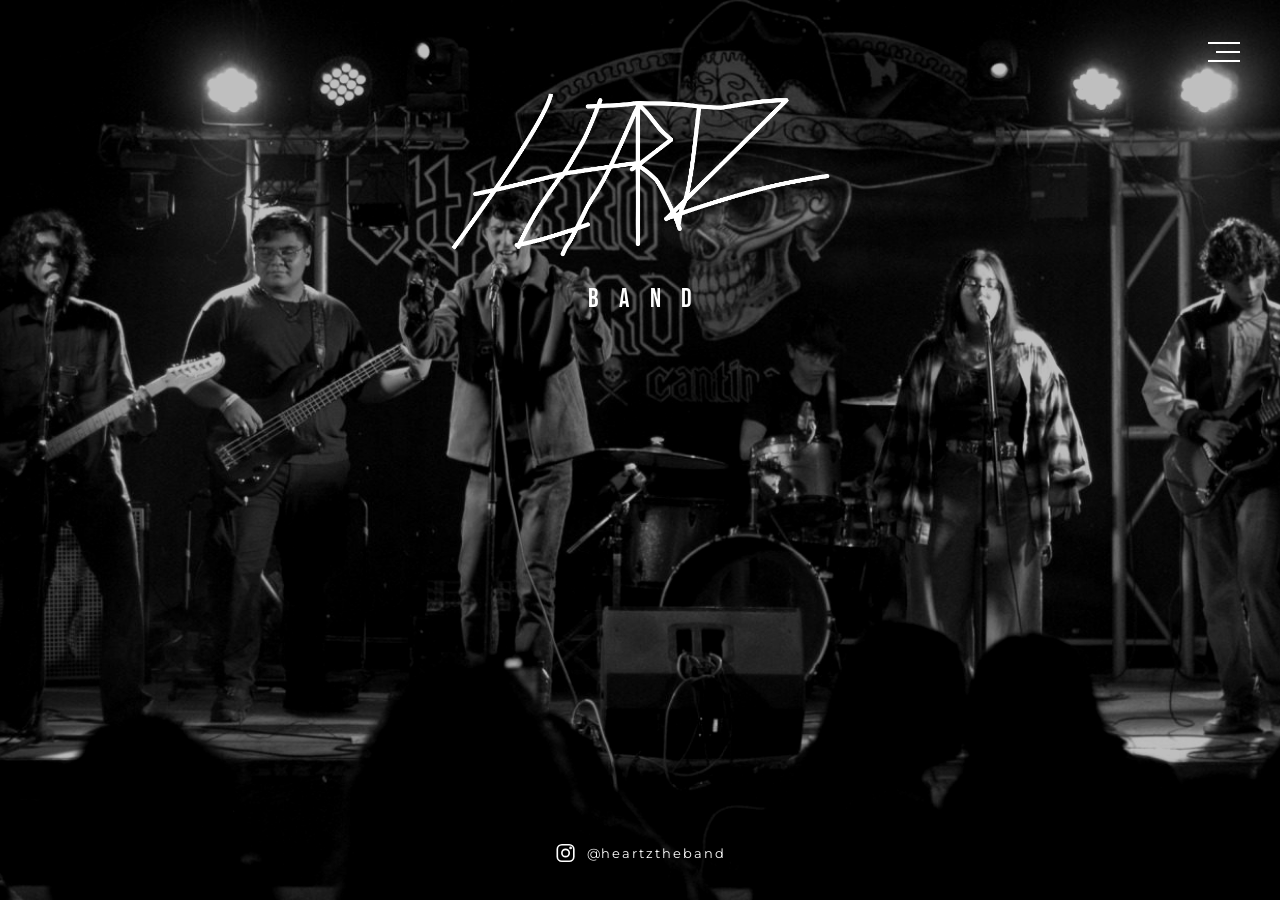
<file: index.html>
<!DOCTYPE html>
<html lang="es">
<head>
  <meta charset="UTF-8">
  <meta name="viewport" content="width=device-width, initial-scale=1.0">
  <title>Heartz Band</title>

  <!-- Tipografías: Bebas Neue (títulos) y Montserrat (texto) -->
  <link rel="preconnect" href="https://fonts.googleapis.com">
  <link rel="preconnect" href="https://fonts.gstatic.com" crossorigin>
  <link href="https://fonts.googleapis.com/css2?family=Bebas+Neue&family=Montserrat:wght@300;400;600&display=swap" rel="stylesheet">

  <link rel="stylesheet" href="css/estilos.css">
</head>
<body class="pagina-inicio">

  <!-- ===== CARRUSEL (fondo a pantalla completa) ===== -->
  <div class="carrusel" id="carrusel">
    <img src="img/carrusel/carrusel1.jpg" alt="Heartz Band tocando en el escenario de Charro Negro" class="activa">
    <img src="img/carrusel/carrusel2.jpg" alt="Heartz Band tocando en Calle 47 Bazar">
    <img src="img/carrusel/carrusel3.jpg" alt="Integrantes de Heartz Band posando de noche">
    <img src="img/carrusel/carrusel4.jpg" alt="Heartz Band después de tocar en un cumpleaños" class="encuadre-arriba">
    <img src="img/carrusel/carrusel5.jpg" alt="Heartz Band reunida en Charro Negro">

    <button class="flecha izquierda" id="anterior" aria-label="Foto anterior">&#8249;</button>
    <button class="flecha derecha" id="siguiente" aria-label="Foto siguiente">&#8250;</button>
  </div>

  <!-- ===== PORTADA (logo + BAND) ===== -->
  <header class="portada">
    <h1>
      <img src="img/logo-blanco.png" alt="Heartz" class="logo">
      <span class="band">
        <span>B</span><span>A</span><span>N</span><span>D</span>
      </span>
    </h1>
  </header>

  <!-- ===== INSTAGRAM (abajo al centro) ===== -->
  <a class="redes" href="https://www.instagram.com/heartztheband/" target="_blank" rel="noopener noreferrer"
     aria-label="Instagram de Heartz Band (se abre en una pestaña nueva)">
    <svg viewBox="0 0 24 24" width="22" height="22" aria-hidden="true" fill="none" stroke="currentColor"
         stroke-width="1.8" stroke-linecap="round" stroke-linejoin="round">
      <rect x="3" y="3" width="18" height="18" rx="5"/>
      <circle cx="12" cy="12" r="4"/>
      <circle cx="17.5" cy="6.5" r="0.6" fill="currentColor"/>
    </svg>
    <span>@heartztheband</span>
  </a>

  <!-- ===== BOTÓN HAMBURGUESA (arriba a la derecha) ===== -->
  <button class="hamburguesa" id="abrir-menu" aria-label="Abrir menú" aria-controls="menu" aria-expanded="false">
    <span></span><span></span><span></span>
  </button>

  <!-- ===== MENÚ DESPLEGABLE ===== -->
  <nav class="menu" id="menu" aria-hidden="true">
    <div class="menu-opciones">
      <a href="#" data-img="img/menu/biografia.jpg" class="deshabilitada" aria-disabled="true">Biografía</a>
      <a href="galeria.html" data-img="img/menu/galeria.jpg">Galería</a>
      <a href="#" data-img="img/menu/contacto.jpg" class="deshabilitada" aria-disabled="true">Contacto</a>
    </div>

    <div class="menu-imagen">
      <img src="img/menu/galeria.jpg" alt="" id="menu-img">
    </div>

    <button class="cerrar" id="cerrar-menu" aria-label="Cerrar menú">&times;</button>
  </nav>

  <script src="js/menu.js"></script>
  <script src="js/inicio.js"></script>
</body>
</html>
</file>
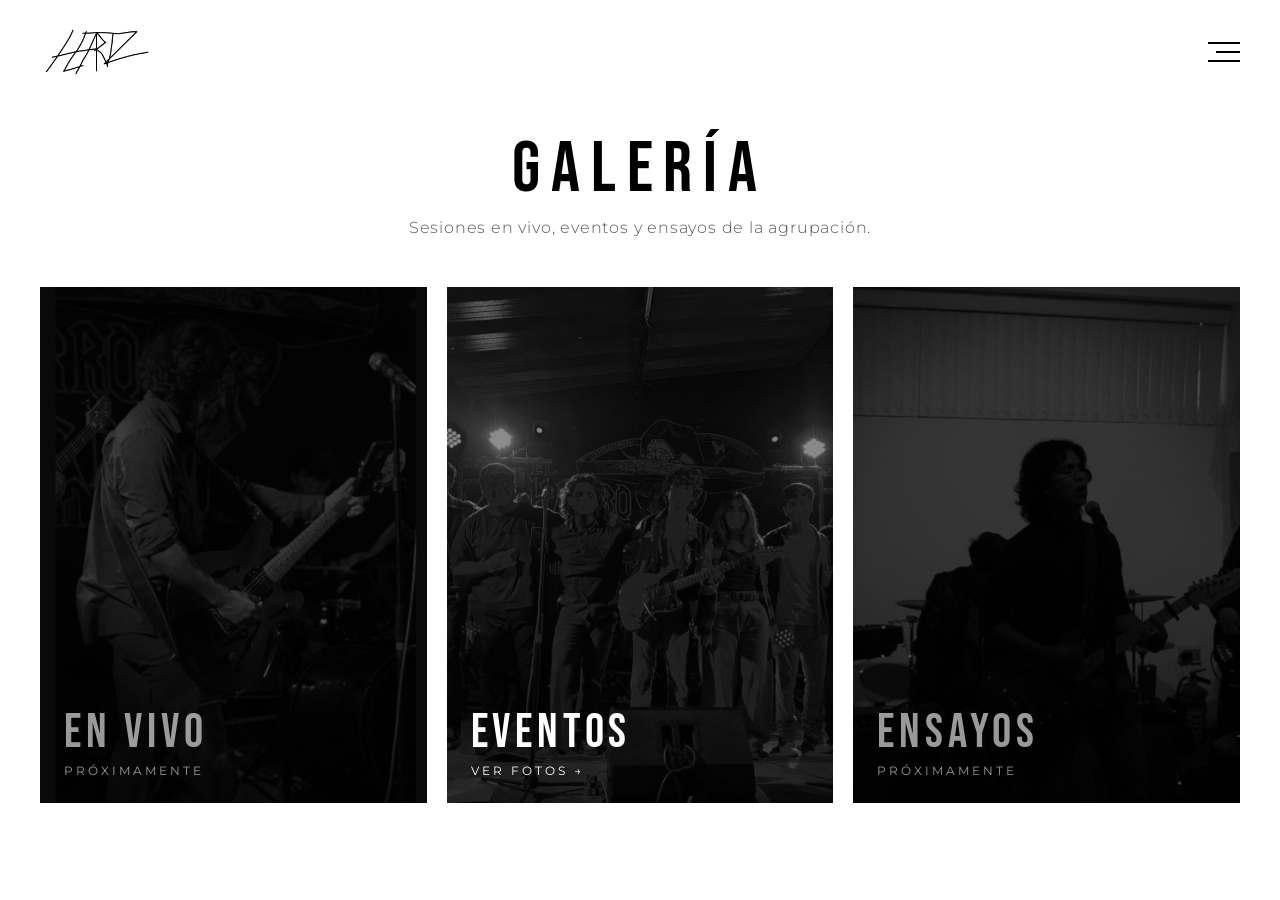
<file: galeria.html>
<!DOCTYPE html>
<html lang="es">
<head>
  <meta charset="UTF-8">
  <meta name="viewport" content="width=device-width, initial-scale=1.0">
  <title>Galería | Heartz Band</title>

  <link rel="preconnect" href="https://fonts.googleapis.com">
  <link rel="preconnect" href="https://fonts.gstatic.com" crossorigin>
  <link href="https://fonts.googleapis.com/css2?family=Bebas+Neue&family=Montserrat:wght@300;400;600&display=swap" rel="stylesheet">

  <link rel="stylesheet" href="css/estilos.css">
</head>
<body class="pagina-clara">

  <!-- ===== BARRA SUPERIOR (logo que regresa al Inicio) ===== -->
  <header class="barra">
    <a href="index.html" class="barra-logo" aria-label="Ir al inicio">
      <img src="img/logo-negro.png" alt="Heartz Band">
    </a>
  </header>

  <!-- ===== BOTÓN HAMBURGUESA ===== -->
  <button class="hamburguesa" id="abrir-menu" aria-label="Abrir menú" aria-controls="menu" aria-expanded="false">
    <span></span><span></span><span></span>
  </button>

  <!-- ===== CONTENIDO ===== -->
  <main class="contenido">
    <section class="encabezado-seccion">
      <h1>Galería</h1>
      <p>Sesiones en vivo, eventos y ensayos de la agrupación.</p>
    </section>

    <!-- Categorías: 3.1 En vivo · 3.2 Eventos · 3.3 Ensayos -->
    <section class="categorias" aria-label="Categorías de la galería">
      <div class="categoria deshabilitada" aria-disabled="true">
        <img src="img/galeria/en-vivo.jpg" alt="Sesiones en vivo de Heartz Band">
        <div class="categoria-texto">
          <h2>En vivo</h2>
          <span>Próximamente</span>
        </div>
      </div>

      <a class="categoria" href="eventos.html">
        <img src="img/galeria/eventos.jpg" alt="Eventos de Heartz Band">
        <div class="categoria-texto">
          <h2>Eventos</h2>
          <span>Ver fotos &rarr;</span>
        </div>
      </a>

      <div class="categoria deshabilitada" aria-disabled="true">
        <img src="img/galeria/ensayos.jpg" alt="Ensayos de Heartz Band">
        <div class="categoria-texto">
          <h2>Ensayos</h2>
          <span>Próximamente</span>
        </div>
      </div>
    </section>
  </main>

  <!-- ===== MENÚ DESPLEGABLE (igual que en el Inicio) ===== -->
  <nav class="menu" id="menu" aria-hidden="true">
    <div class="menu-opciones">
      <a href="#" data-img="img/menu/biografia.jpg" class="deshabilitada" aria-disabled="true">Biografía</a>
      <a href="galeria.html" data-img="img/menu/galeria.jpg" aria-current="page">Galería</a>
      <a href="#" data-img="img/menu/contacto.jpg" class="deshabilitada" aria-disabled="true">Contacto</a>
    </div>

    <div class="menu-imagen">
      <img src="img/menu/galeria.jpg" alt="" id="menu-img">
    </div>

    <button class="cerrar" id="cerrar-menu" aria-label="Cerrar menú">&times;</button>
  </nav>

  <script src="js/menu.js"></script>
</body>
</html>
</file>
<file: css/estilos.css>
/* =========================================================
   HEARTZ BAND — Hoja de estilos general
   ========================================================= */

/* ---------- Variables (paleta y tipografías) ---------- */
:root {
  --negro: #000000;
  --blanco: #ffffff;
  --gris: #808080;
  --capa-oscura: rgba(0, 0, 0, 0.25);

  --fuente-titulos: "Bebas Neue", Impact, sans-serif;
  --fuente-texto: "Montserrat", Arial, sans-serif;

  --margen: 40px;
}

/* ---------- Reset básico ---------- */
* {
  margin: 0;
  padding: 0;
  box-sizing: border-box;
}

body {
  font-family: var(--fuente-texto);
  background: var(--blanco);
  color: var(--negro);
}

img {
  display: block;
  max-width: 100%;
}

button {
  font: inherit;
  background: none;
  border: none;
  cursor: pointer;
}

/* =========================================================
   INICIO
   ========================================================= */
.pagina-inicio {
  background: var(--negro);
  height: 100vh;
  overflow: hidden;
}

/* ---------- Carrusel ---------- */
.carrusel {
  position: fixed;
  inset: 0;
  opacity: 0;
  animation: aparecer 4s ease-in 2.5s forwards;   /* aparece después del logo */
}

.carrusel img {
  position: absolute;
  inset: 0;
  width: 100%;
  height: 100%;
  max-width: none;
  object-fit: cover;
  filter: grayscale(100%) contrast(1.1);
  opacity: 0;
  transform: scale(1);
  transition: opacity 1.5s ease, transform 1.5s ease;
}

/* Foto visible: aparece y hace un zoom lento (estilo Sade) */
.carrusel img.activa {
  opacity: 1;
  transform: scale(1.08);
  transition: opacity 1.5s ease, transform 10s linear;
}

/* Fotos donde las caras quedan muy arriba: se muestra la parte de arriba
   de la foto para que las cabezas bajen y no queden detrás del logo */
.carrusel img.encuadre-arriba { object-position: center top; }

/* Capa oscura para que el logo se lea bien */
.carrusel::after {
  content: "";
  position: absolute;
  inset: 0;
  background: var(--capa-oscura);
  pointer-events: none;
}

/* Flechas: ocultas hasta pasar el cursor por el carrusel */
.flecha {
  position: absolute;
  top: 50%;
  transform: translateY(-50%);
  z-index: 2;
  color: var(--blanco);
  font-size: 4rem;
  line-height: 1;
  padding: 10px 20px;
  opacity: 0;
  transition: opacity 0.4s ease, color 0.3s ease;
}

.flecha.izquierda { left: 20px; }
.flecha.derecha  { right: 20px; }

.carrusel:hover .flecha { opacity: 0.8; }
.flecha:hover          { color: var(--gris); }

/* ---------- Portada: logo + BAND ---------- */
.portada {
  position: fixed;
  top: 8vh;
  left: 0;
  right: 0;
  z-index: 5;
  text-align: center;
  pointer-events: none;   /* deja pasar el cursor al carrusel (pausa y flechas) */
}

.portada h1 {
  display: inline-flex;
  flex-direction: column;
  align-items: center;
  font-weight: normal;
}

.logo {
  width: min(420px, 70vw);
  /* Se "firma" de izquierda a derecha */
  clip-path: inset(0 100% 0 0);
  animation: firmar 2s ease-out 0.3s forwards;
}

.band {
  display: block;
  margin-top: 6px;
  font-family: var(--fuente-titulos);
  font-size: 1.6rem;
  letter-spacing: 0.8em;
  padding-left: 0.8em;   /* compensa el espacio de la última letra para centrar */
  color: var(--blanco);
}

/* Cada letra aparece una por una */
.band span {
  opacity: 0;
  animation: aparecer 1.5s ease forwards;
}
.band span:nth-child(1) { animation-delay: 2.0s; }
.band span:nth-child(2) { animation-delay: 2.3s; }
.band span:nth-child(3) { animation-delay: 2.6s; }
.band span:nth-child(4) { animation-delay: 2.9s; }

/* ---------- Instagram (abajo al centro) ---------- */
.redes {
  position: fixed;
  bottom: 28px;
  left: 50%;
  transform: translateX(-50%);
  z-index: 6;
  display: flex;
  align-items: center;
  gap: 10px;
  padding: 8px 14px;
  color: var(--blanco);
  text-decoration: none;
  font-family: var(--fuente-texto);
  font-size: 0.8rem;
  letter-spacing: 0.15em;
  opacity: 0;
  animation: aparecer 1s ease 3.2s forwards;   /* aparece al final de la entrada */
  transition: color 0.3s ease;
}
.redes:hover,
.redes:focus-visible { color: var(--gris); }
.redes svg { transition: transform 0.3s ease; }
.redes:hover svg { transform: scale(1.15); }

/* ---------- Botón hamburguesa ---------- */
.hamburguesa {
  position: fixed;
  top: 30px;
  right: var(--margen);
  z-index: 20;
  width: 44px;
  height: 44px;
  display: flex;
  flex-direction: column;
  justify-content: center;
  align-items: flex-end;
  gap: 7px;
  opacity: 0;
  animation: aparecer 1s ease 2s forwards;
}

.hamburguesa span {
  display: block;
  height: 2px;
  background: var(--blanco);
  transition: width 0.3s ease, background 0.3s ease;
}
.hamburguesa span:nth-child(1) { width: 32px; }
.hamburguesa span:nth-child(2) { width: 24px; }
.hamburguesa span:nth-child(3) { width: 32px; }

/* Al pasar el cursor: las líneas se alargan y se ponen grises */
.hamburguesa:hover span {
  width: 40px;
  background: var(--gris);
}

/* =========================================================
   MENÚ DESPLEGABLE
   ========================================================= */
.menu {
  position: fixed;
  inset: 0;
  z-index: 30;
  display: grid;
  grid-template-columns: 1fr 1fr;
  visibility: hidden;
  opacity: 0;
  transition: opacity 0.5s ease, visibility 0.5s;
}

.menu.abierto {
  visibility: visible;
  opacity: 1;
}

/* ---------- Columna izquierda: opciones ---------- */
.menu-opciones {
  background: var(--negro);
  display: flex;
  flex-direction: column;
  justify-content: center;
  gap: 3.2rem;   /* deja espacio para "Próximamente" */
  padding: 0 8vw;
  transform: translateX(-40px);
  transition: transform 0.6s ease;
}

.menu.abierto .menu-opciones { transform: translateX(0); }

.menu-opciones a {
  position: relative;
  align-self: flex-start;
  font-family: var(--fuente-titulos);
  font-size: 4.5rem;
  letter-spacing: 0.12em;
  line-height: 1;
  color: var(--blanco);
  text-decoration: none;
  /* Subrayado animado: una línea que crece de izquierda a derecha */
  background: linear-gradient(var(--blanco), var(--blanco)) no-repeat left bottom / 0 3px;
  padding-bottom: 6px;
  transition: color 0.3s ease, background-size 0.4s ease;
}

/* Al pasar por una opción, las demás se atenúan en gris */
.menu-opciones:hover a       { color: var(--gris); }
.menu-opciones a:hover       { color: var(--blanco); background-size: 100% 3px; }

.menu-opciones a.deshabilitada { cursor: not-allowed; }
.menu-opciones a.deshabilitada::after {
  content: "Próximamente";
  position: absolute;   /* fuera del enlace, para que el subrayado quede bajo la palabra */
  left: 0;
  top: 100%;
  margin-top: 6px;
  white-space: nowrap;
  font-family: var(--fuente-texto);
  font-size: 0.75rem;
  letter-spacing: 0.2em;
  text-transform: uppercase;
  color: var(--gris);
}

/* ---------- Columna derecha: imagen que cambia ---------- */
.menu-imagen {
  position: relative;
  overflow: hidden;
  background: var(--negro);
}

.menu-imagen img {
  width: 100%;
  height: 100%;
  max-width: none;
  object-fit: cover;
  filter: grayscale(100%) contrast(1.1);
  transition: opacity 0.4s ease;
}

/* El JS pone esta clase un instante para hacer la transición suave */
.menu-imagen img.cambiando { opacity: 0; }

/* ---------- Botón cerrar (X) ---------- */
.cerrar {
  position: absolute;
  top: 22px;
  right: var(--margen);
  z-index: 2;
  color: var(--blanco);
  font-size: 3.5rem;
  line-height: 1;
  text-shadow: 0 0 12px rgba(0, 0, 0, 0.6);   /* se lee sobre fotos claras */
  transition: transform 0.4s ease, color 0.3s ease;
}

/* Gira un poco y cambia de color */
.cerrar:hover {
  transform: rotate(90deg);
  color: var(--gris);
}

/* =========================================================
   ANIMACIONES
   ========================================================= */
@keyframes aparecer {
  to { opacity: 1; }
}

@keyframes firmar {
  to { clip-path: inset(0 0 0 0); }
}

/* =========================================================
   RESPONSIVO (celular y tablet)
   ========================================================= */
@media (max-width: 768px) {
  :root { --margen: 16px; }

  .portada { top: 12vh; }
  .band    { font-size: 1.2rem; }

  /* Menú en una sola columna: sin imagen lateral */
  .menu { grid-template-columns: 1fr; }
  .menu-imagen { display: none; }
  .menu-opciones { padding: 0 var(--margen); gap: 2.8rem; }
  .menu-opciones a { font-size: 3rem; }

  /* En celular no hay "hover": flechas siempre visibles pero discretas */
  .flecha { opacity: 0.5; font-size: 3rem; padding: 10px; }
  .flecha.izquierda { left: 4px; }
  .flecha.derecha  { right: 4px; }
}

/* Respeta a quien desactivó las animaciones en su sistema */
@media (prefers-reduced-motion: reduce) {
  *, *::before, *::after {
    animation-duration: 0.01s !important;
    animation-delay: 0s !important;
    transition-duration: 0.01s !important;
  }
}

/* =========================================================
   PÁGINAS CLARAS (Galería, Eventos): fondo blanco
   ========================================================= */
.sin-scroll { overflow: hidden; }   /* lo pone menu.js al abrir el menú */

/* ---------- Barra superior ---------- */
.barra {
  position: sticky;
  top: 0;
  z-index: 10;
  height: 104px;
  display: flex;
  align-items: center;
  padding: 0 var(--margen);
  background: var(--blanco);
}

.barra-logo img {
  height: 56px;
  width: auto;
  transition: opacity 0.3s ease;
}
.barra-logo:hover img { opacity: 0.6; }

/* Hamburguesa negra y sin animación de entrada */
.pagina-clara .hamburguesa {
  opacity: 1;
  animation: none;
}
.pagina-clara .hamburguesa span { background: var(--negro); }
.pagina-clara .hamburguesa:hover span { background: var(--gris); }

/* ---------- Encabezado de cada sección ---------- */
.contenido {
  padding: 0 var(--margen) 60px;
}

.encabezado-seccion {
  text-align: center;
  margin: 30px 0 50px;
  animation: subir 0.8s ease both;
}

.encabezado-seccion h1 {
  font-family: var(--fuente-titulos);
  font-weight: normal;
  font-size: 4.5rem;
  letter-spacing: 0.15em;
  line-height: 1;
}

.encabezado-seccion p {
  margin-top: 12px;
  font-weight: 300;
  letter-spacing: 0.05em;
  color: #555;
}

/* =========================================================
   GALERÍA: tarjetas de categorías
   ========================================================= */
.categorias {
  display: grid;
  grid-template-columns: repeat(3, 1fr);
  gap: 20px;
  max-width: 1200px;
  margin: 0 auto;
}

.categoria {
  position: relative;
  display: block;
  aspect-ratio: 3 / 4;
  overflow: hidden;
  background: var(--negro);   /* se ve negro si falta la foto */
  color: var(--blanco);
  text-decoration: none;
  animation: subir 0.8s ease both;
}
/* Aparecen una tras otra */
.categoria:nth-child(1) { animation-delay: 0.15s; }
.categoria:nth-child(2) { animation-delay: 0.3s; }
.categoria:nth-child(3) { animation-delay: 0.45s; }

.categoria img {
  width: 100%;
  height: 100%;
  max-width: none;
  object-fit: cover;
  filter: grayscale(100%) brightness(0.55);
  transition: transform 0.6s ease, filter 0.6s ease;
}

.categoria-texto {
  position: absolute;
  left: 24px;
  right: 24px;
  bottom: 24px;
}

.categoria-texto h2 {
  font-family: var(--fuente-titulos);
  font-weight: normal;
  font-size: 3rem;
  letter-spacing: 0.1em;
  line-height: 1;
}

.categoria-texto span {
  display: inline-block;
  margin-top: 6px;
  font-size: 0.75rem;
  letter-spacing: 0.25em;
  text-transform: uppercase;
  transition: transform 0.3s ease;
}

/* Hover solo en la categoría disponible (Eventos) */
a.categoria:hover img {
  transform: scale(1.06);
  filter: grayscale(100%) brightness(0.85);
}
a.categoria:hover .categoria-texto span { transform: translateX(6px); }

/* Categorías que todavía no están programadas */
.categoria.deshabilitada { cursor: not-allowed; }
.categoria.deshabilitada img { filter: grayscale(100%) brightness(0.3); }
.categoria.deshabilitada .categoria-texto { opacity: 0.6; }

/* ---------- Animación para el contenido ---------- */
@keyframes subir {
  from { opacity: 0; transform: translateY(20px); }
  to   { opacity: 1; transform: translateY(0); }
}

@media (max-width: 768px) {
  .barra { height: 88px; }
  .barra-logo img { height: 44px; }
  .pagina-clara .hamburguesa { top: 22px; }

  .encabezado-seccion h1 { font-size: 3rem; }

  /* Una columna y tarjetas más bajas */
  .categorias { grid-template-columns: 1fr; }
  .categoria { aspect-ratio: 16 / 10; }
  .categoria-texto h2 { font-size: 2.4rem; }
}

/* =========================================================
   EVENTOS: cuadrícula de fotos (a color)
   ========================================================= */
.volver {
  display: inline-block;
  margin-top: 10px;
  font-size: 0.8rem;
  letter-spacing: 0.2em;
  text-transform: uppercase;
  color: var(--negro);
  text-decoration: none;
  transition: color 0.3s ease, transform 0.3s ease;
}
.volver:hover { color: var(--gris); transform: translateX(-4px); }

.cuadricula {
  display: grid;
  grid-template-columns: repeat(5, 1fr);
  gap: 12px;
  max-width: 1400px;
  margin: 0 auto;
}

.foto {
  display: block;
  aspect-ratio: 1;
  overflow: hidden;
  background: var(--negro);
  animation: subir 0.6s ease both;
}
/* Aparecen en cascada */
.foto:nth-child(5n+1) { animation-delay: 0.05s; }
.foto:nth-child(5n+2) { animation-delay: 0.1s; }
.foto:nth-child(5n+3) { animation-delay: 0.15s; }
.foto:nth-child(5n+4) { animation-delay: 0.2s; }
.foto:nth-child(5n+5) { animation-delay: 0.25s; }

.foto img {
  width: 100%;
  height: 100%;
  object-fit: cover;
  filter: brightness(0.85);
  transition: transform 0.4s ease, filter 0.4s ease;
}

/* Al pasar el cursor: se agranda ligeramente y se aclara */
.foto:hover img,
.foto:focus-visible img {
  transform: scale(1.06);
  filter: brightness(1.05);
}
.foto:focus-visible { outline: 3px solid var(--negro); outline-offset: 3px; }

/* =========================================================
   FOTO AMPLIADA (visor)
   ========================================================= */
.visor {
  position: fixed;
  inset: 0;
  z-index: 40;
  display: flex;
  justify-content: center;
  align-items: center;
  background: rgba(0, 0, 0, 0.9);
  visibility: hidden;
  opacity: 0;
  transition: opacity 0.35s ease, visibility 0.35s;
}
.visor.abierto { visibility: visible; opacity: 1; }

.visor figure {
  display: flex;
  flex-direction: column;
  align-items: center;
  gap: 14px;
  transform: scale(0.95);
  transition: transform 0.35s ease;
}
.visor.abierto figure { transform: scale(1); }

.visor img {
  max-width: 82vw;
  max-height: 82vh;
  width: auto;
  height: auto;
  object-fit: contain;
  transition: opacity 0.25s ease;
}
.visor img.cambiando { opacity: 0; }

.visor figcaption {
  color: var(--blanco);
  font-size: 0.75rem;
  letter-spacing: 0.3em;
}

/* Las flechas del visor siempre se ven (en el carrusel solo con el cursor) */
.visor .flecha {
  opacity: 0.7;
  position: fixed;
}
.visor .flecha:hover { opacity: 1; color: var(--gris); }

@media (max-width: 1024px) {
  .cuadricula { grid-template-columns: repeat(4, 1fr); }
}

@media (max-width: 768px) {
  .cuadricula { grid-template-columns: repeat(2, 1fr); gap: 8px; }
  .visor img { max-width: 92vw; }
}
</file>
